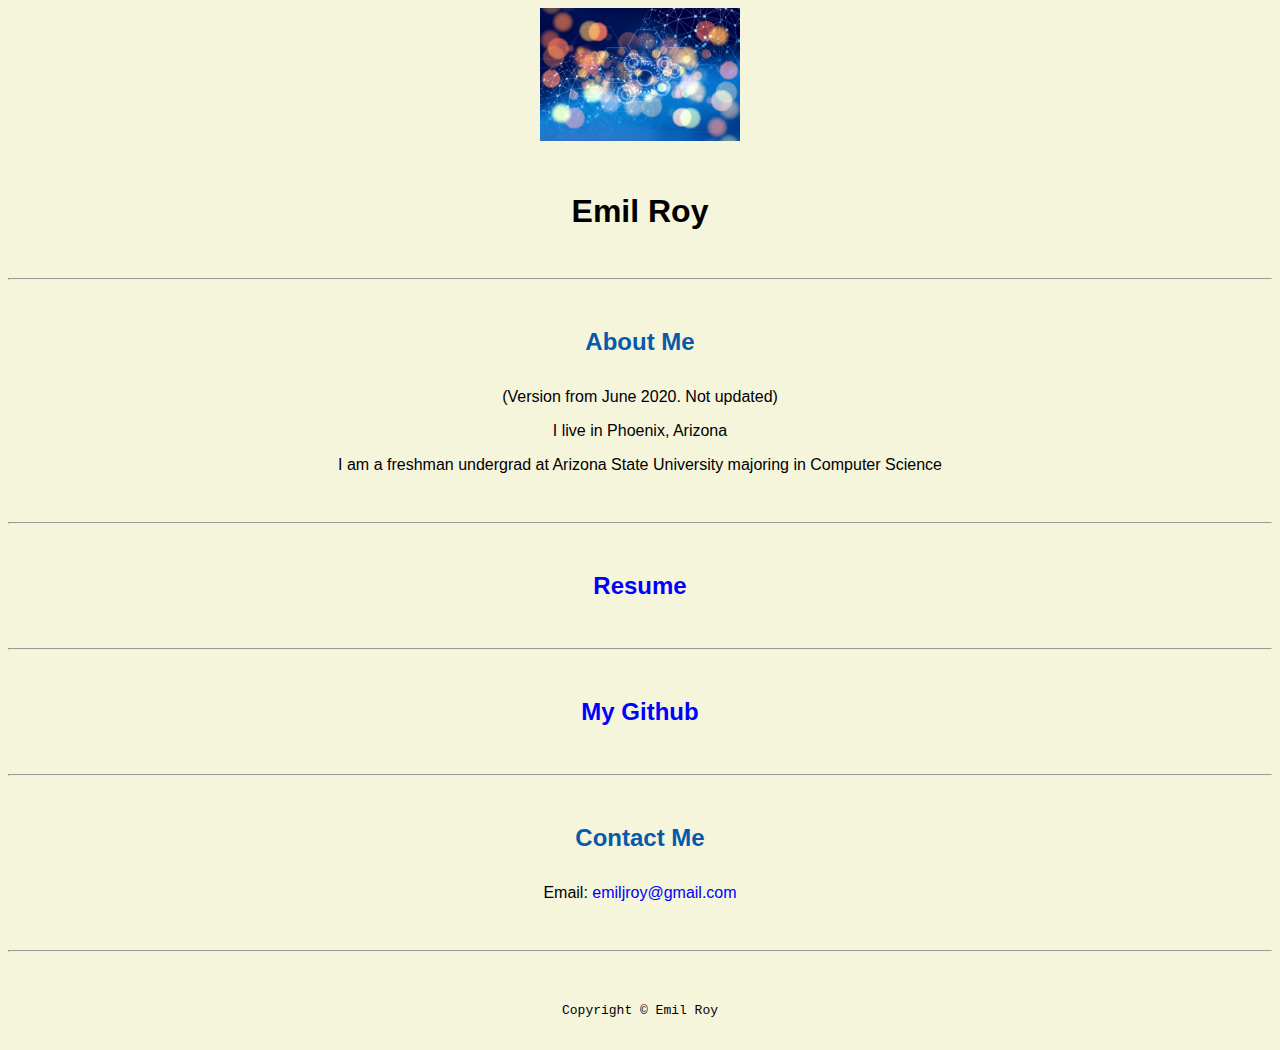
<file: index.html>
<!DOCTYPE html>
<html lang="en">

  <header>
    <title>Emil Roy</title>
    <link rel="stylesheet" href="CSS/master.css">
    <link rel="FaviconIcon" href="favicon.ico" type="image/x-icon"> <!-- This is website logo-->
    <link rel="shortcut" href="favicon.ico" type="image/x-icon">
    <meta name="viewport" content="width=device-width, initial-scale=1, shrink-to-fit=no"><!--mobile phone-->
    <meta name="name" content="Emil Roy's Portal">
    <meta name="robots" content="noindex, nofollow"> <!--delete line if you want this webpage to go online-->
  </header>
  <body>
    <img src="Images/WebBack.jpg" width="200" alt="banner">
    <h1>Emil Roy</h1>
    <hr>
  <h2>About Me</h2>
    <p>(Version from June 2020. Not updated)</p>
    <p>I live in Phoenix, Arizona</p>
    <p>I am a freshman undergrad at Arizona State University majoring in Computer Science</p>
  </body>
  <hr>
  <h2><a href="resume.html">Resume</a></h2>
  <hr>
  <h2><a href="https://github.com/emilroy">My Github</a></h2>
  <hr>
  <h2>Contact Me</h2>
  <p>Email: <a href="mailto:emiljroy@gmail.com">emiljroy@gmail.com</a></p>
  <footer>
    <hr>
    <code>Copyright &#169; Emil Roy</code>

  </footer>

</html>
</file>
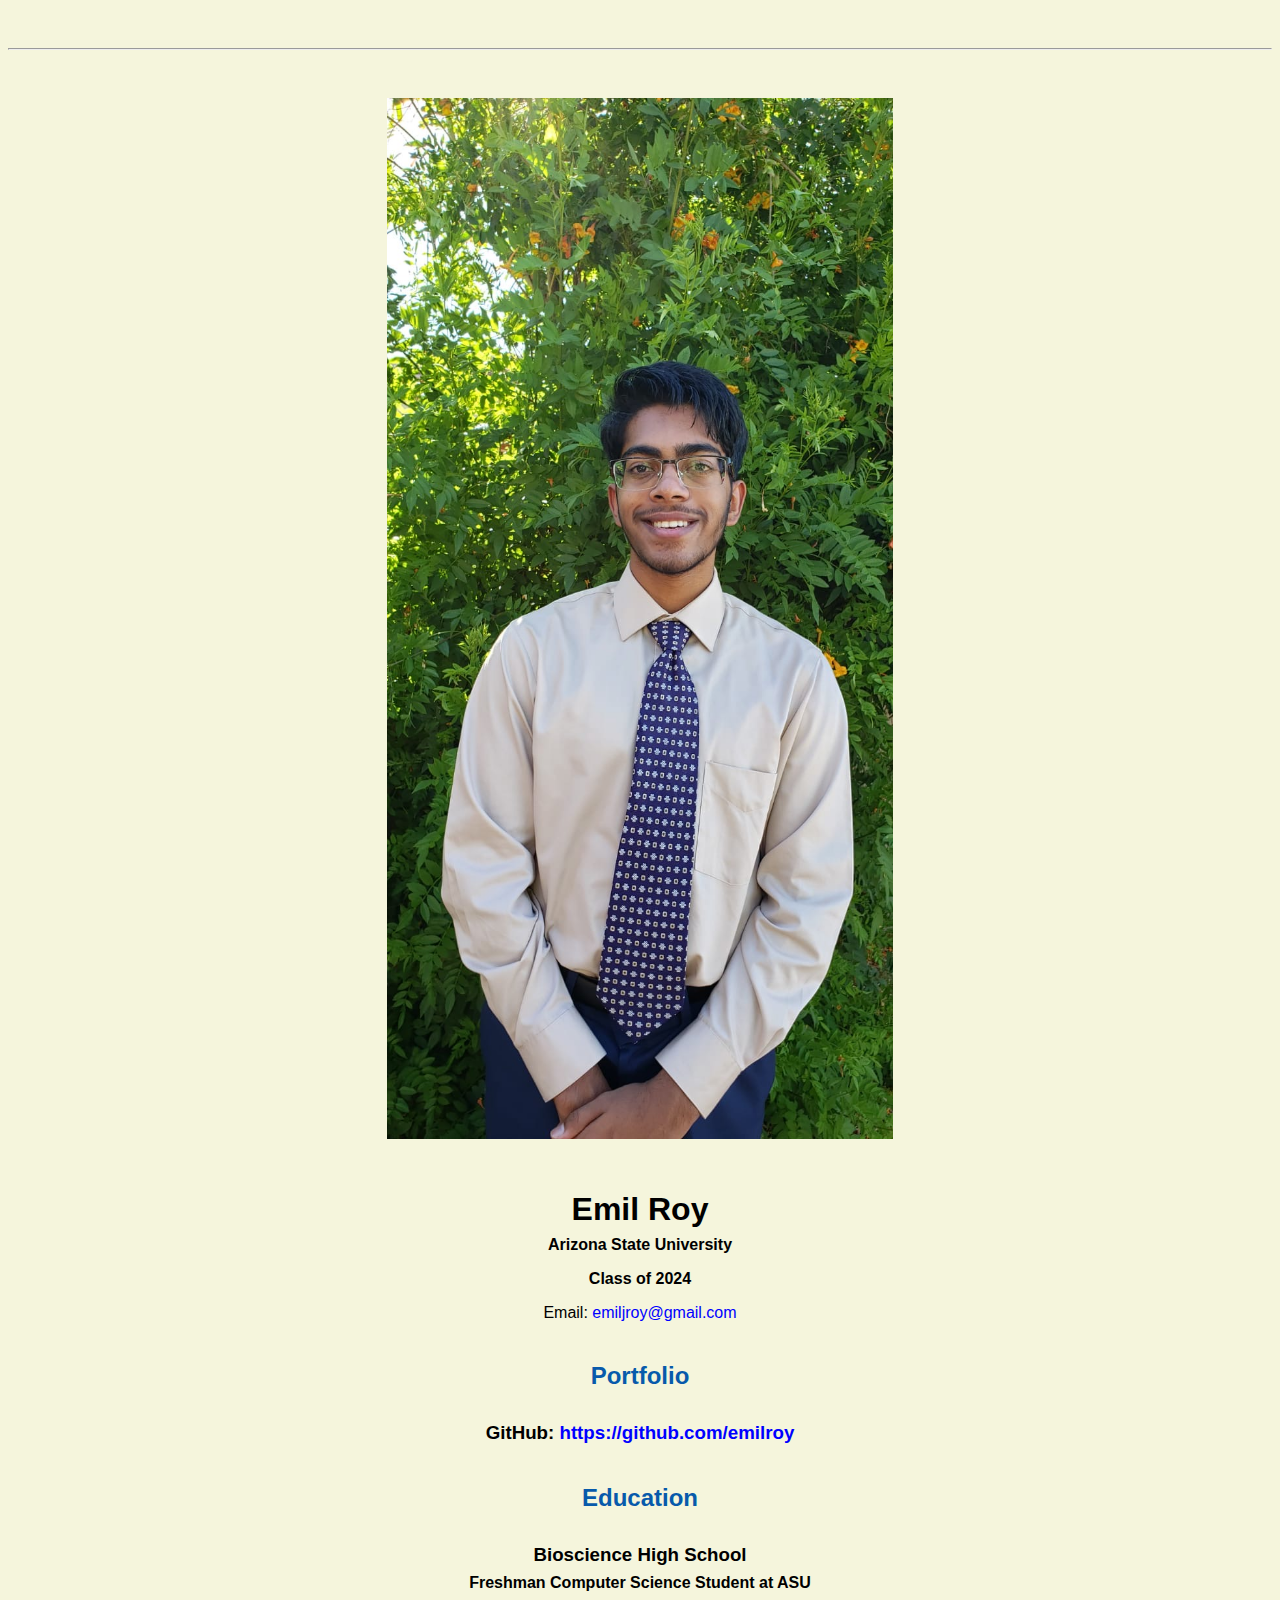
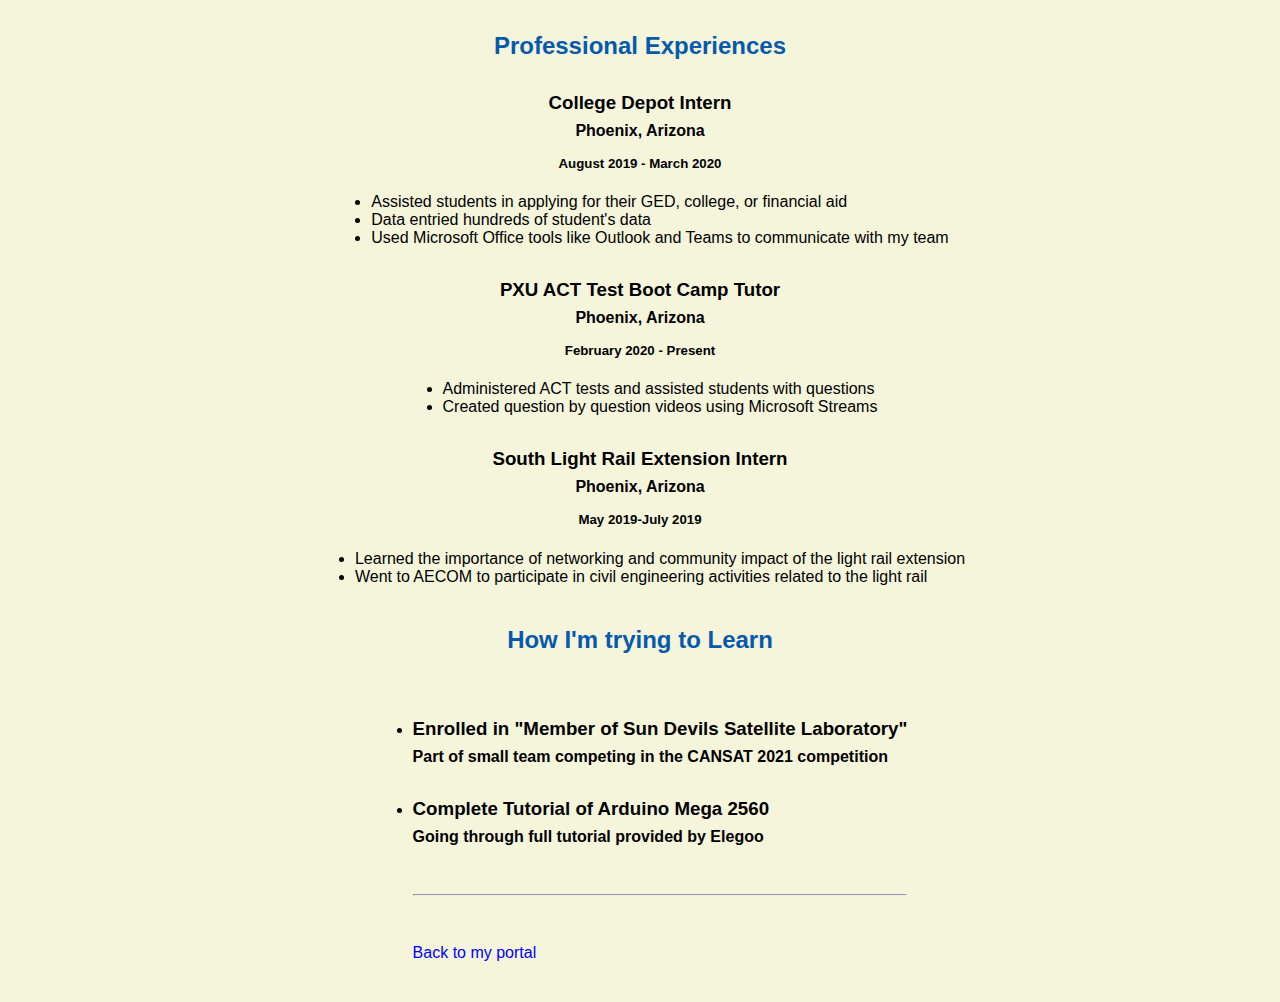
<file: resume.html>
<!doctype html>

<html lang="en">

  <header>
    <title>Emil Roy's Resume</title>
    <link rel="stylesheet" href="CSS/master.css">
    <link rel="FaviconIcon" href="favicon.ico" type="image/x-icon"> <!-- This is website logo-->
    <link rel="shortcut" href="favicon.ico" type="image/x-icon">
    <meta name="viewport" content="width=device-width, initial-scale=1, shrink-to-fit=no">
    <meta name="name" content="Emil Roy's Portal">
    <meta name="robots" content="noindex, nofollow"> <!--delete line if you want this webpage to go online-->

  </header>

  <body>
    <hr>

    <img src="Profile.jpg" width="40%" alt="Picture">

    <h1>Emil Roy</h1>
    <h4>Arizona State University</h4>
    <h4>Class of 2024</h4>

    <p>Email: <a href="mailto:emiljroy@gmail.com" target="_blank">emiljroy@gmail.com</a></p>

    <h2>Portfolio</h2>
      <h3>GitHub: <a href="https://github.com/emilroy" target="_blank">https://github.com/emilroy</a></h3>

    <h2>Education</h2>

    <h3>Bioscience High School</h3>
    <h4>Freshman Computer Science Student at ASU</h4>

    <h2>Professional Experiences</h2>

    <h3>College Depot Intern</h3>
    <h4>Phoenix, Arizona</h4>
    <h5>August 2019 - March 2020</h5>
      <ul>
        <li>Assisted students in applying for their GED, college, or financial aid</li>
        <li>Data entried hundreds of student's data</li>
        <li>Used Microsoft Office tools like Outlook and Teams to communicate with my team</li>
      </ul>

    <h3>PXU ACT Test Boot Camp Tutor</h3>
    <h4>Phoenix, Arizona</h4>
    <h5>February 2020 - Present</h5>
      <ul>
        <li>Administered ACT tests and assisted students with questions</li>
        <li>Created question by question videos using Microsoft Streams</li>
      </ul>

    <h3>South Light Rail Extension Intern</h3>
      <h4>Phoenix, Arizona</h4>
      <h5>May 2019-July 2019</h5>
        <ul>
          <li>Learned the importance of networking and community impact of the light rail extension</li>
          <li>Went to AECOM to participate in civil engineering activities related to the light rail</li>
        </ul>

    <h2>How I'm trying to Learn</h2>
    <ul>
      <li><h3>Enrolled in "Member of Sun Devils Satellite Laboratory"</h3></li>
        <h4>Part of small team competing in the CANSAT 2021 competition</h4>
      <li><h3>Complete Tutorial of Arduino Mega 2560</h3></li>
        <h4>Going through full tutorial provided by Elegoo</h4>
  </body>

  <footer>
  <hr>
  <p><a href="My Website">Back to my portal</a><p>
  </footer>

</html>
</file>
<file: CSS/master.css>
/* Cascading stylesheet for the website */

/* Text inside these asterisks and slashes are comments for human */

  a {
    color: blue;/* set the text color to blue here */
    text-decoration: none; /* This means we do not want hyperlinks to be underlined */
  }

  a:hover {
    color: red;/* set the text color to red here */
    text-decoration: none; /* This means we do not want hyperlinks to be underlined */
  }

  body {
    background-color: beige; /*Background color */
    color: black; /* Text Color */
    font-family: Arial, Helvetica, sans-serif; /*Font.Next font in list is if previous one doesn't work*/
    text-align: center;/* set the font here */
    /* set the text alignment here */
   }

  footer {
    margin-top: 2rem;
    margin-bottom: 2rem;
  }

  h1 {
    margin-bottom: 0.5rem;
    margin-top: 3rem;
   }

  h2 {
    color: #075AAB;
    margin-bottom: 2rem;
    margin-top: 2.5rem;
   }

  h3 {
    margin-bottom: 0rem;
    margin-top: 2rem;
  }

  h4 {
    margin-bottom: 1rem;
    margin-top: 0.5rem;
  }

  h5 {
    margin-top: 0.5rem;
  }

  hr {
    margin-bottom: 3rem;
    margin-top: 3rem;
  }

  /* this controls how the bullet points in the resume page looks */
  ul {
    display: table;
    margin: 0 auto;
    text-align: left;
  }
</file>
